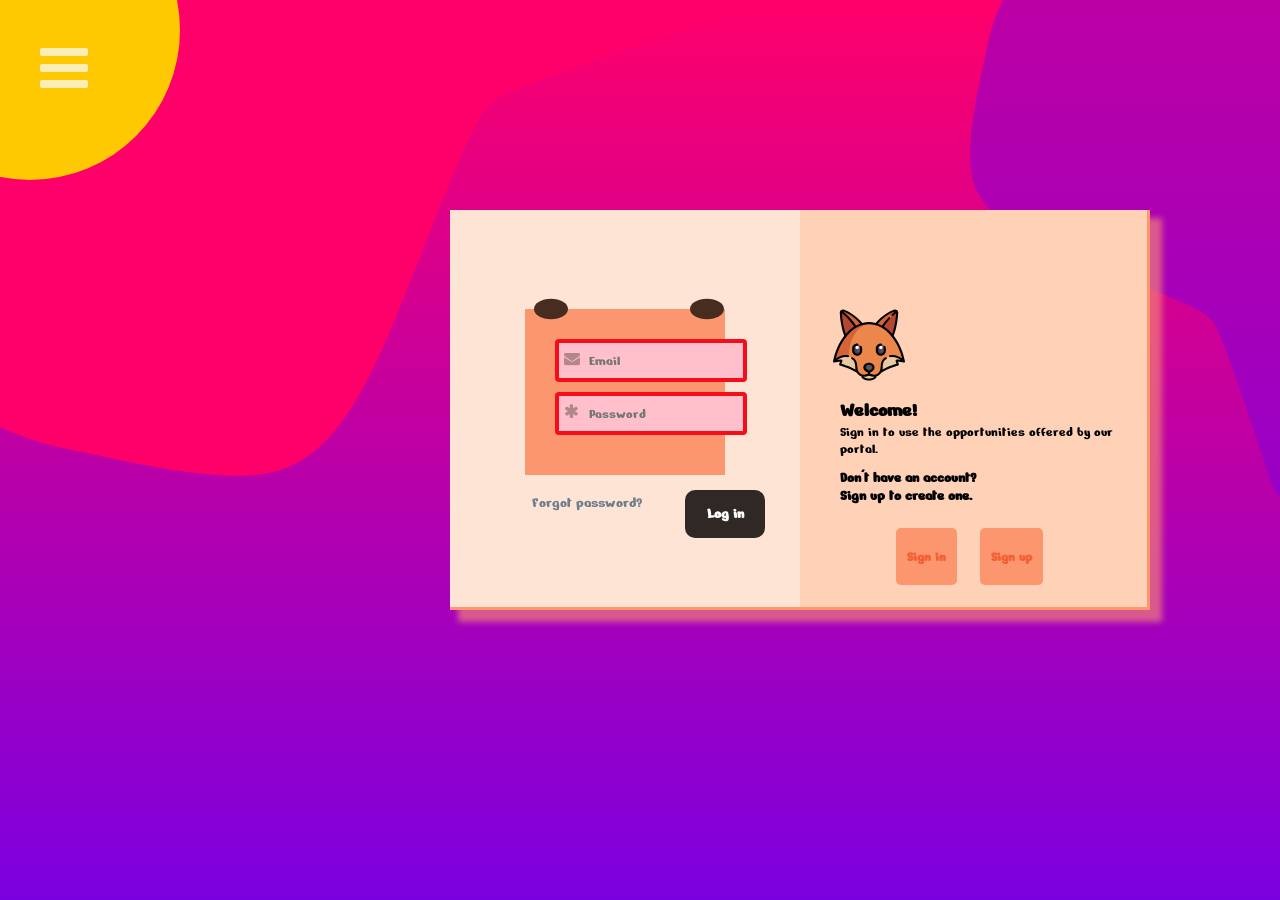
<file: Index.html>
<html>
<head>
<link rel="stylesheet" href="./pages/Animation.css">
<script src="https://ajax.googleapis.com/ajax/libs/jquery/3.5.1/jquery.min.js"></script>
<title>Login to Replica</title>
</head>
<body>
<iframe src="./pages/login.html" style="height: 600px; width: 1500px; scrolling: no; position: absolute; top: 10%; border: none;"></iframe>
<div class="container">
  <div class="menu-container" id="toggle">
  <a href="#" class="menu" ><i class="fa fa-bars" aria-hidden="true"></i></a>
  </div>
  <div class="title-container">
    <div class="circle"></div>
</div>

<svg version="1.1" id="svg-left" xmlns="http://www.w3.org/2000/svg" xmlns:xlink="http://www.w3.org/1999/xlink" x="0px" y="0px"
	 viewBox="0 0 600 400" style="enable-background:new 0 0 600 400;" xml:space="preserve">
<g>
	<path class="blob" d="M220.262,366.814c41.228-14.367,64.978-58.826,96.198-136.802
		c43.518-108.692,53.929-137.426,67.672-149.92s154.708-58.065,177.821-65.59C576.392,9.802,591.841,5.391,596.66-2H-2v334.452
		c16.689,8.319,35.468,14.508,56.726,18.745C98.453,359.914,179.034,381.181,220.262,366.814z"/>
</g>
</svg>
<svg version="1.1" id="svg-right" xmlns="http://www.w3.org/2000/svg" xmlns:xlink="http://www.w3.org/1999/xlink" x="0px" y="0px"
	 viewBox="0 0 600 400" style="enable-background:new 0 0 600 400;" xml:space="preserve">
<g>
	<path  class="blob2" d="M361.076,143.985c9.307,26.708,38.108,42.094,88.622,62.319
		c70.412,28.192,89.027,34.936,97.12,43.839c8.093,8.903,37.615,100.223,42.49,115.196c3.045,9.354,5.902,19.361,10.691,22.483V0
		H383.337c-5.389,10.811-9.398,22.976-12.143,36.748C365.547,65.075,351.769,117.277,361.076,143.985z"/>
</g>
</svg>
</div>
  <div class="overlay" id="overlay">
  <nav class="overlay-menu">
    <ul>
	  <li><a href="Index.html">Login</a></li>
	  <li><a href="./pages/iPhoneBox.html">Unbox iPhone</a></li>
      <li><a href="./pages/iPhone.html">iPhone</a></li>
	  <li><a href="./pages/logoutPage.html">Log Out</a></li>
    </ul>
  </nav>
</div>
<script>
const menu = document.querySelector('#toggle');  
const menuItems = document.querySelector('#overlay');  
const menuContainer = document.querySelector('.menu-container');  
const menuIcon = document.querySelector('i');  

function toggleMenu(e) {
    menuItems.classList.toggle('open');
    menuContainer.classList.toggle('full-menu');
    menuIcon.classList.toggle('fa-bars');
    menuIcon.classList.add('fa-times');
    e.preventDefault();
}

menu.addEventListener('click', toggleMenu, false);
</script>
</body>
</html>
</file>
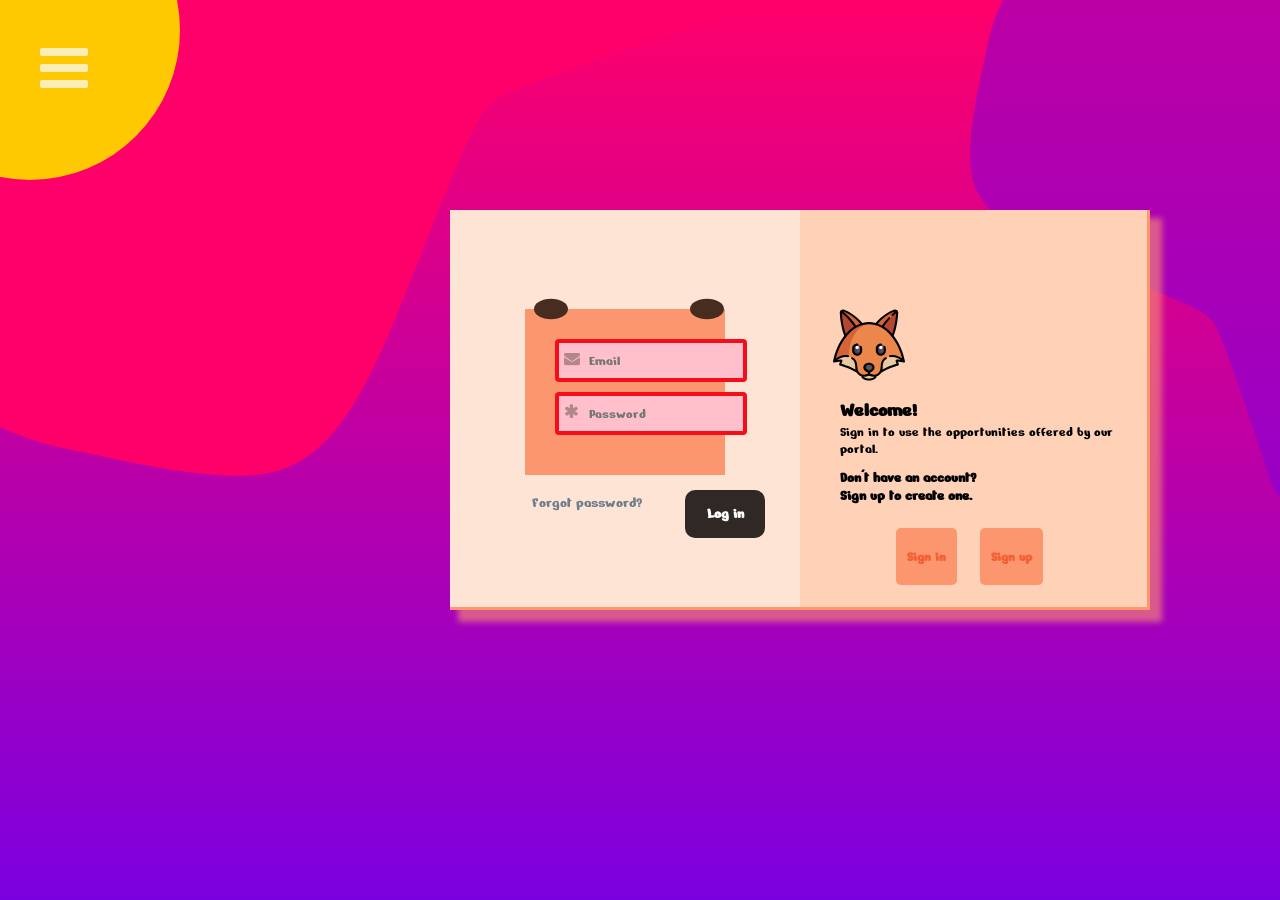
<file: index.html>
<html>
<head>
<link rel="stylesheet" href="./pages/Animation.css">
<script src="https://ajax.googleapis.com/ajax/libs/jquery/3.5.1/jquery.min.js"></script>
<title>Login to Replica</title>
</head>
<body>
<iframe src="./pages/login.html" style="height: 600px; width: 1500px; scrolling: no; position: absolute; top: 10%; border: none;"></iframe>
<div class="container">
  <div class="menu-container" id="toggle">
  <a href="#" class="menu" ><i class="fa fa-bars" aria-hidden="true"></i></a>
  </div>
  <div class="title-container">
    <div class="circle"></div>
</div>

<svg version="1.1" id="svg-left" xmlns="http://www.w3.org/2000/svg" xmlns:xlink="http://www.w3.org/1999/xlink" x="0px" y="0px"
	 viewBox="0 0 600 400" style="enable-background:new 0 0 600 400;" xml:space="preserve">
<g>
	<path class="blob" d="M220.262,366.814c41.228-14.367,64.978-58.826,96.198-136.802
		c43.518-108.692,53.929-137.426,67.672-149.92s154.708-58.065,177.821-65.59C576.392,9.802,591.841,5.391,596.66-2H-2v334.452
		c16.689,8.319,35.468,14.508,56.726,18.745C98.453,359.914,179.034,381.181,220.262,366.814z"/>
</g>
</svg>
<svg version="1.1" id="svg-right" xmlns="http://www.w3.org/2000/svg" xmlns:xlink="http://www.w3.org/1999/xlink" x="0px" y="0px"
	 viewBox="0 0 600 400" style="enable-background:new 0 0 600 400;" xml:space="preserve">
<g>
	<path  class="blob2" d="M361.076,143.985c9.307,26.708,38.108,42.094,88.622,62.319
		c70.412,28.192,89.027,34.936,97.12,43.839c8.093,8.903,37.615,100.223,42.49,115.196c3.045,9.354,5.902,19.361,10.691,22.483V0
		H383.337c-5.389,10.811-9.398,22.976-12.143,36.748C365.547,65.075,351.769,117.277,361.076,143.985z"/>
</g>
</svg>
</div>
  <div class="overlay" id="overlay">
  <nav class="overlay-menu">
    <ul>
	  <li><a href="Index.html">Login</a></li>
	  <li><a href="./pages/iPhoneBox.html">Unbox iPhone</a></li>
      <li><a href="./pages/iPhone.html">iPhone</a></li>
	  <li><a href="./pages/logoutPage.html">Log Out</a></li>
    </ul>
  </nav>
</div>
<script>
const menu = document.querySelector('#toggle');  
const menuItems = document.querySelector('#overlay');  
const menuContainer = document.querySelector('.menu-container');  
const menuIcon = document.querySelector('i');  

function toggleMenu(e) {
    menuItems.classList.toggle('open');
    menuContainer.classList.toggle('full-menu');
    menuIcon.classList.toggle('fa-bars');
    menuIcon.classList.add('fa-times');
    e.preventDefault();
}

menu.addEventListener('click', toggleMenu, false);
</script>
</body>
</html>
</file>
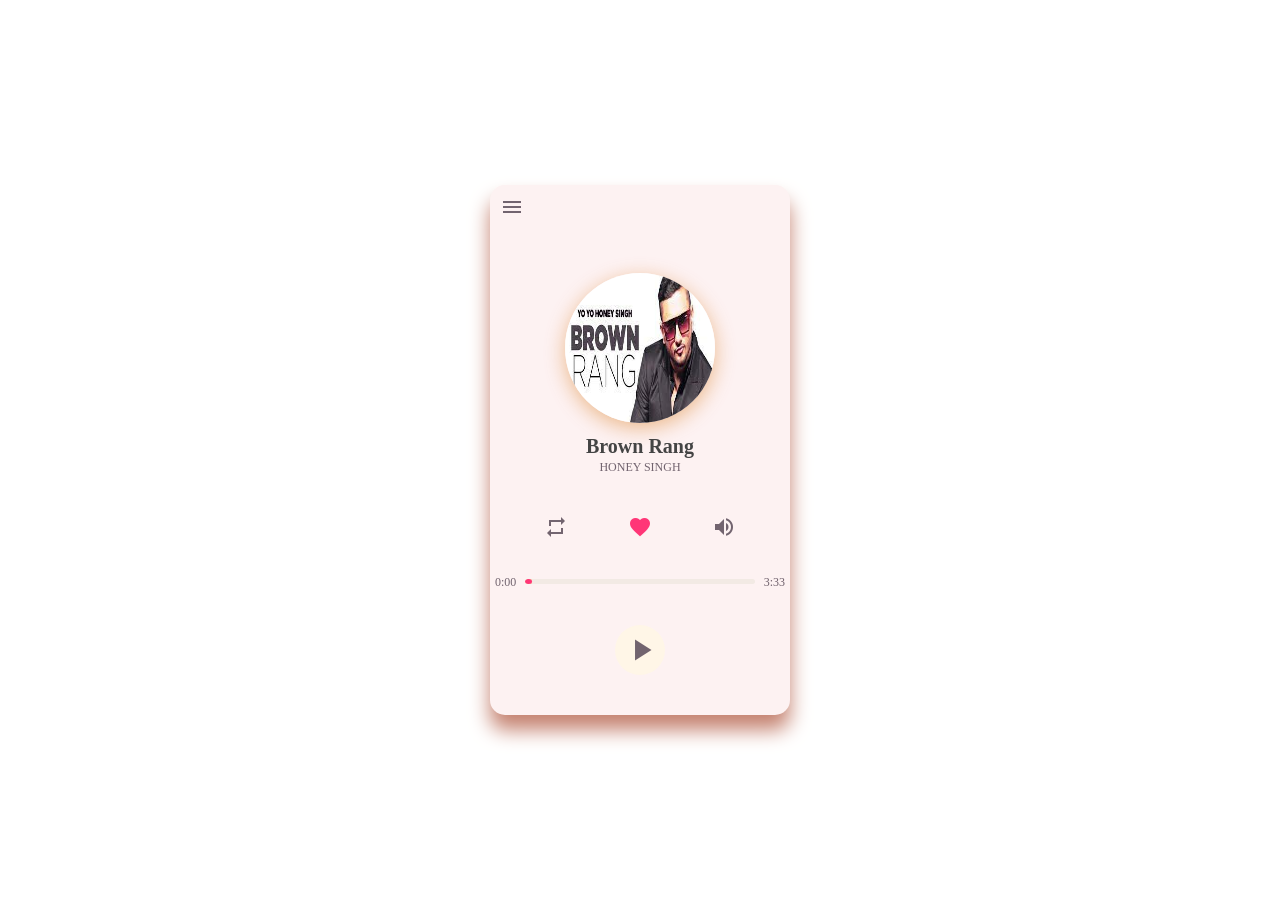
<file: apps/music-app/index.html>
<!DOCTYPE html>
<html lang="en" >
<head>
  <meta charset="UTF-8">
  <title> iMusic </title>
<link rel='stylesheet' href='https://fonts.googleapis.com/css?family=Roboto&amp;display=swap'>
<link rel='stylesheet' href='https://fonts.googleapis.com/icon?family=Material+Icons'>
<link rel="stylesheet" href="./style.css">

</head>
<body>
    <div class="player">
        <div class=now-playing>
        <div class="menu-bar">
           <i class="material-icons menu-bar" onclick="open_p()">menu</i> 
        </div>
        <div class="cover">
            <img src="./brownn.jpeg" alt="">
        </div>
        <div class="info">
            <div class="title"> Brown Rang </div>
            <div class="singer"> HONEY SINGH </div>
        </div>
        <div class="volume-box">
            <span class="volume-down"><i class="material-icons">remove</i></span>
            <input type="range" class="volume-range" step="1" value="80" min="0" max="100"
                oninput="music.volume = this.value/100">
            <span class="volume-up"><i class="material-icons">add</i></span>
        </div>
        <div class="btn-box">
            <i class="material-icons repeat" onclick="handleRepeat()">repeat</i>
            <i class="material-icons favorite active" onclick="handleFavorite()">favorite</i>
            <i class="material-icons volume" onclick="handleVolume()">volume_up</i>
        </div>
        <div class="music-box">
            <input type="range" step="1" class="seekbar" value="0" min="0" max="100" oninput="handleSeekBar()">
            <audio class="music-element" id="music-element">
                <source src="Brown Rang - (amlijatt.in).mp3" type="audio/mp3">
            </audio>
            <span class="current-time">0:00</span><span class="duration">0:00</span>
            <span class="play" onclick="handlePlay()">
                <i class="material-icons">play_arrow</i>
            </span>
        </div>
        </div>
        <!-- playlist songs -->
		<div class="playlist">
			<div class="p_song">
				<p id="p_title">Tum hi ho</p>
				<p id="p_artist">ARIJIT SINGH </p>
                <i class="material-icons " style="color: blueviolet; size: 30px;">play_circle_filled</i> 
				
			</div>

			<div class="p_song active_song">
				<p id="p_title">Kaise Hua</p>
				<p id="p_artist">VISHAL MISHRA</p>
                <i class="material-icons " style="color: blueviolet;">play_circle_filled</i> 
				
			</div>

			<div class="p_song">
				<p id="p_title">Lut Gaye</p>
				<p id="p_artist">JUBIN NAUTIYAL</p>
                <i class="material-icons " style="color: blueviolet;">play_circle_filled</i> 
				
			</div>

			<div class="p_song">
				<p id="p_title">Ghalat Fehmi</p>
				<p id="p_artist">ASIM AZHAR</p>
                <i class="material-icons " style="color: blueviolet;">play_circle_filled</i> 
			</div>
            
		</div>
    </div>
  <script  src="./script.js"></script>

</body>
</html>
</file>
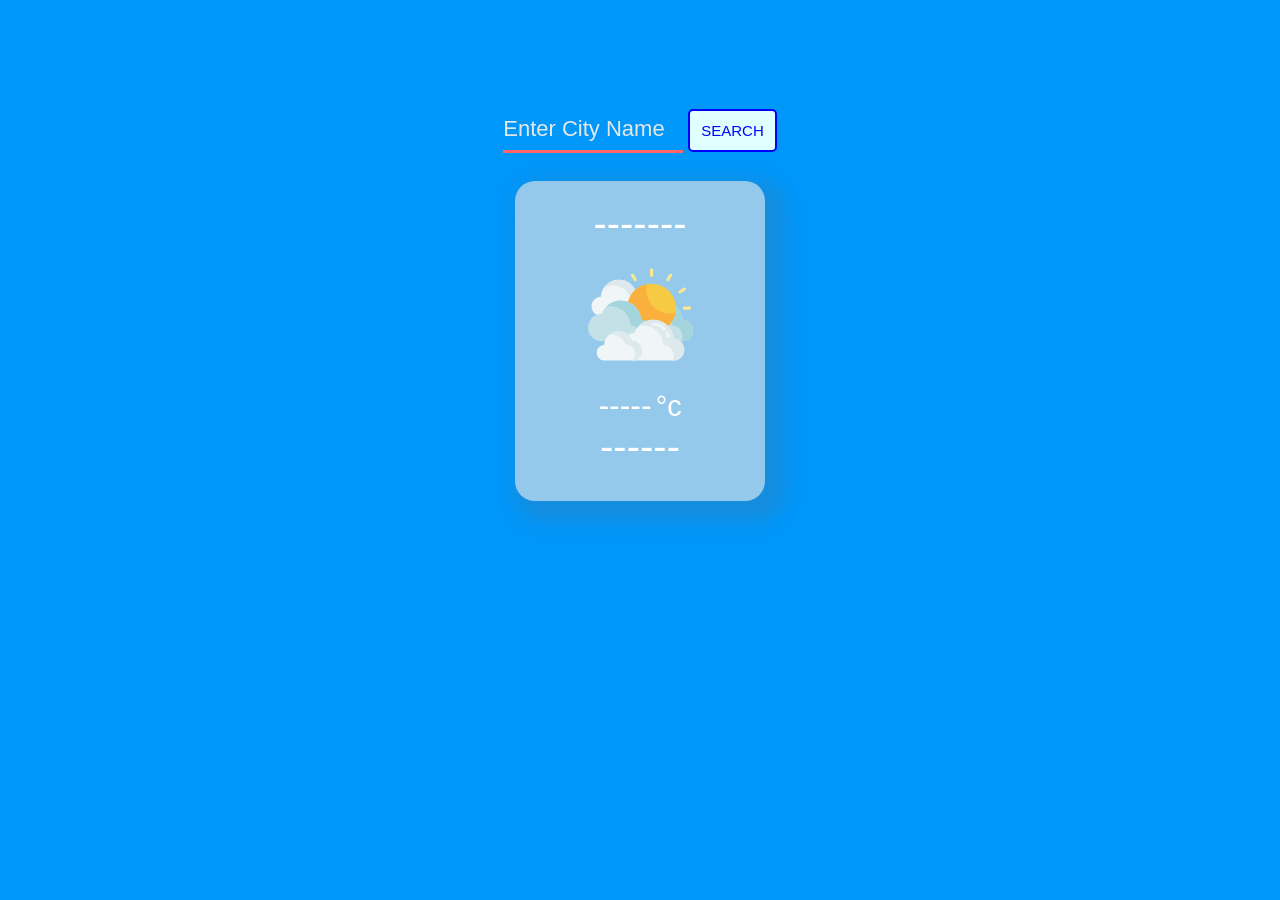
<file: apps/weather-app-final/index.html>
<!DOCTYPE html>
<html>
    <title>Weather app</title>
    <head>
        <link rel="stylesheet" href ="style.css">
        <meta name="viewport" content="width=device-width, initial-scale=1.0">
    </head>

    <body>

        <form id="search-form">
            <input type="search"
            placeholder="Enter City Name"
            id="search-input"
            required
            autocomplete="off"
            />
            <br>
        </br>
        <button id="search-button" style="font-size: 15px; color:blue;">Search</button>
        </form>
        <main id="app-container">
            <div id="location">
                <p>-------</p>
            </div>
                <div id="temp">
                    <img id="temp-icon" src="./icons/sun.svg" alt="">
                    <p><span id="temp-value">-----</span> <span id="temp-unit" >&#176c</span> </p>
                </div>

                <div id="climate">
                    <p>------</p>
                </div>
        </main>
<script src="script.js"></script>
</body>
</html>
</file>
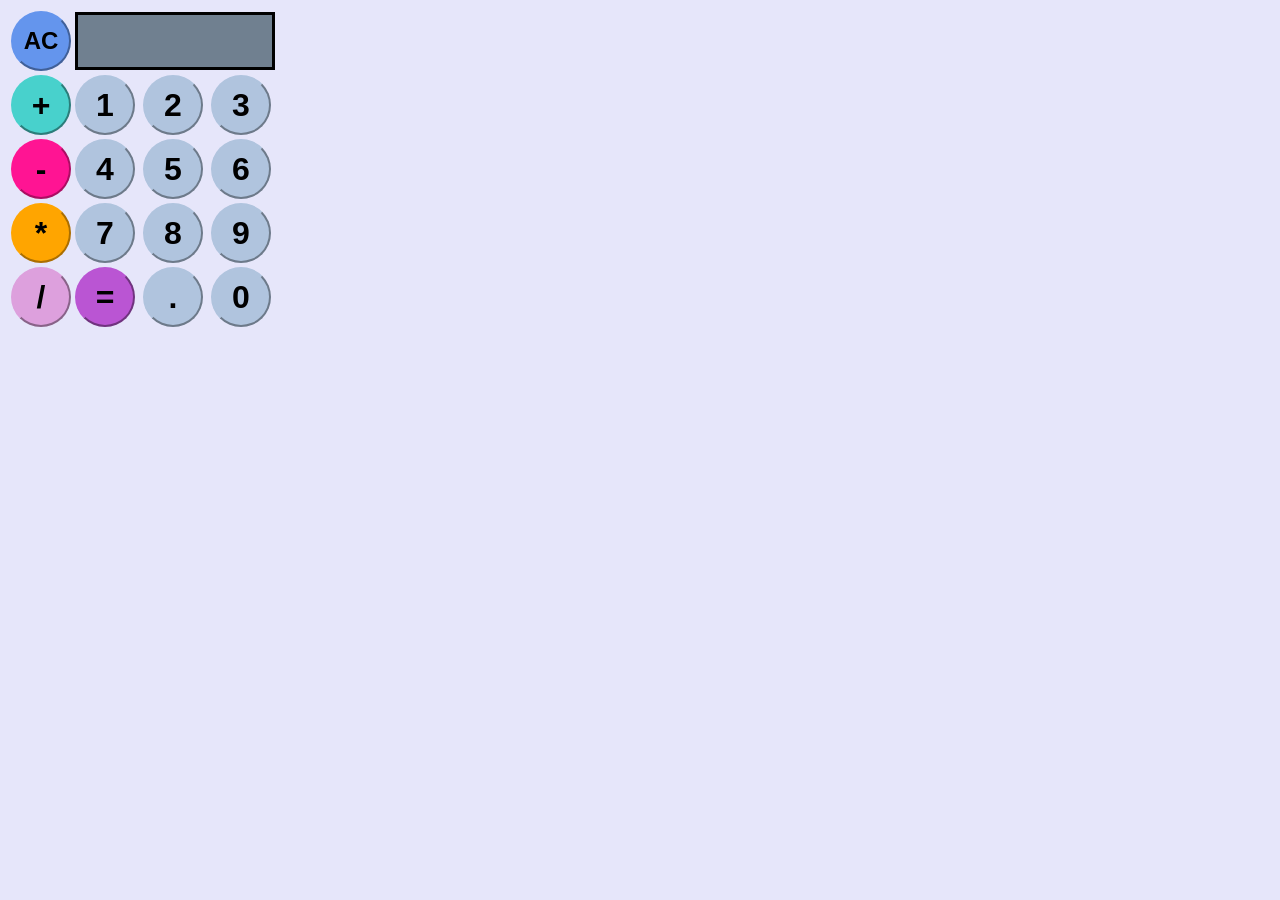
<file: apps/Calculator.html>
<!DOCTYPE html>
<html>
<head>
<Title> Calculator </Title>
<script type="Text/JavaScript">

//function that display values
function dis(val)
{
document.getElementById("Display").value+=val
 }
//function for evaluating the digits and return result
function solve()
{
let x = document.getElementById("Display").value
let y = eval(x)
document.getElementById("Display").value = y
}
//function for clearing the display
function clr()
{
document.getElementById("Display").value = ""
}
</script>

<!-- Styling -->
<style>
table{
    position: absolute;
	border-radius: 20px;
    height: 2%;
    width: 2%;
    object-fit: cover;
	cellspacing: 10px;
}
input[class="operands"]
{
border-radius:60%;
background-color:LightSteelBlue;
color: black;
font-weight: bold;
border-color:LightSteelBlue;
width: 60px;
height:60px;
font-size: 2em;
}

input[class="operators"]
{
border-radius: 60%;
background-color:Violet;
color: black;
font-weight: bold;
border-color:violet ;
width: 60px;
height:60px;
font-size: 2em;
}

input[type="text"]
{
text-align: right;
font-weight: bold;
width:190px;
height: 50px;
font-size: 3em;
}

</style>
</head>

<!-- Table -->
<body style="background-color:lavender;">
<table>
<tr>
<!-- clr() function will call clr to clear all the values -->
<td><input type="button" class="operators" style="border-color:CornFlowerBLue; background-color:CornFlowerBLue;font-size: 1.5em;" value="AC" onclick="clr()"/> </td>
<td colspan="3"><input type="text" style="border:solid black 3px; background-color:SlateGray;" id="Display"/></td>
</tr>
<tr>
<!-- creating buttons and assigning values to each buttons-->
<!-- dis("+") will call function dis to display value -->
<td><input type="button" class="operators" style="border-color:MediumTurquoise; background-color:MediumTurquoise" value="+" onclick="dis('+')"/> </td>
<!-- dis("1") will call function dis to display value -->
<td><input type="button" class="operands" value="1" onclick="dis('1')"/></td>
<!-- dis("2") will call function dis to display value -->
<td><input type="button" class="operands" value="2" onclick="dis('2')"/></td>
<!-- dis("3") will call function dis to display value -->
<td><input type="button" class="operands" value="3" onclick="dis('3')"/></td>
</tr>
<tr>
<!-- dis("-") will call function dis to display value -->
<td><input type="button" class="operators" style="border-color:DeepPink; background-color:DeepPink" value="-" onclick="dis('-')"/> </td>
<!-- dis("4") will call function dis to display value -->
<td><input type="button" class="operands" value="4" onclick="dis('4')"/> </td>
<!-- dis("5") will call function dis to display value -->
<td><input type="button" class="operands" value="5" onclick="dis('5')"/> </td>
<!-- dis("6") will call function dis to display value -->
<td><input type="button" class="operands" value="6" onclick="dis('6')"/> </td>
</tr>
<tr>
<!-- dis("*") will call function dis to display value -->
<td><input type="button" class="operators" style="border-color:Orange; background-color:Orange" value="*" onclick="dis('*')"/> </td>
<!-- dis("7") will call function dis to display value -->
<td><input type="button" class="operands" value="7" onclick="dis('7')"/> </td>
<!-- dis("8") will call function dis to display value -->
<td><input type="button" class="operands" value="8" onclick="dis('8')"/> </td>
<!-- dis("9") will call function dis to display value -->
<td><input type="button" class="operands" value="9" onclick="dis('9')"/> </td>
</tr>
<tr>
<!-- dis("/") will call function dis to display value -->
<td><input type="button" class="operators" style="border-color:Plum; background-color:Plum"  value="/" onclick="dis('/')"/> </td>
<td><!-- solve() call function solve to evaluate value -->
<input type="button" class="operators" style="border-color:MediumOrchid; background-color:MediumOrchid"  value="=" onclick="solve()"/></td>
<!-- dis(".") will call function dis to display value -->
<td><input type="button" class="operands" value="." onclick="dis('.')"/> </td>
<!-- dis("0") will call function dis to display value -->
<td><input type="button" class="operands" value="0" onclick="dis('0')"/> </td>
</tr>
</table>
<br>
</body>
</html>
</file>
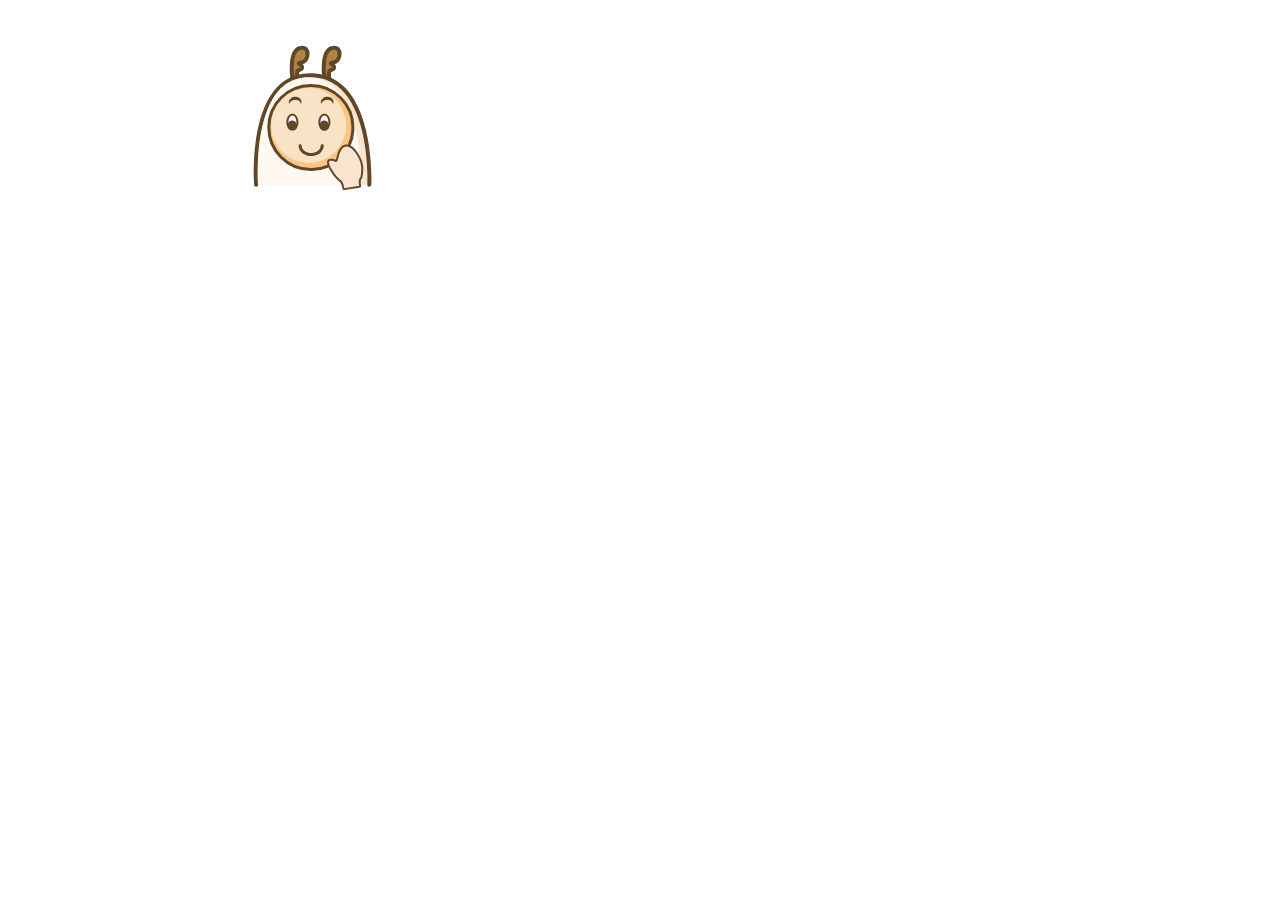
<file: pages/bye.html>
<!DOCTYPE html>
<html>

<head>
    <meta charset="UTF-8" />
</head>

<body>
    <svg version="1.0" xmlns="http://www.w3.org/2000/svg" width="400" height="400" viewBox="0 0 400 400" preserveAspectRatio="xMidYMid meet">
        <defs>
            <g id="ear">
                <path fill="#B28247" stroke="#604727" stroke-width="20" stroke-miterlimit="10" d="M462.3,357.9
                c0,0-20.9-139.2,35.4-156.9s47,67,12.8,69.8s-3.9,17-3.9,17s15.7,19.1-16,23.8c0,0-11.5,9.4-3,48.6L462.3,357.9z">
                </path>
            </g>
            <g id="body">
                <g id="XMLID_1257_">
                    <path id="XMLID_1264_" fill="#F9E4CF" d="M240,884c0,0-42.9-548,270.7-548C831.6,336,806,884,806,884" />
                    <g id="XMLID_1259_">
                        <path id="XMLID_1263_" fill="#604727" d="M250,884c-1.4-18.1-1.8-36.3-1.9-54.5c-0.4-43.4,1.5-86.8,6-130
                        c0.7-6.4,1.4-12.8,2.2-19.2c0.4-3.1,0.8-6.2,1.2-9.3c-0.3,2.3,0.3-2.5,0.5-3.3c0.2-1.7,0.5-3.4,0.7-5.1
                        c1.9-13.3,4.1-26.5,6.7-39.6c5.2-27,11.8-53.8,20.4-80c4.2-12.8,8.8-25.5,14-37.9c0.7-1.8,0.2-0.4,0,0c0.3-0.8,0.7-1.6,1-2.4
                        c0.7-1.6,1.4-3.2,2.1-4.8c1.4-3.2,2.9-6.3,4.3-9.4c2.8-5.9,5.8-11.8,8.9-17.6c6.1-11.4,12.9-22.4,20.3-33
                        c1.7-2.5,3.5-4.9,5.4-7.4c0.5-0.7,1-1.3,1.5-2c-1.2,1.6-0.3,0.4,0,0.1c1.2-1.5,2.4-3,3.6-4.5c4-4.9,8.1-9.6,12.4-14.1
                        c4.3-4.5,8.7-8.9,13.4-13.1c2.2-2,4.5-3.9,6.7-5.8c1.2-1,2.5-2.1,3.8-3.1c0.4-0.3,0.8-0.7,1.3-1c1.3-1-1,0.7,1.2-0.9
                        c10.1-7.5,20.6-14.1,31.9-19.7c2.7-1.4,5.5-2.6,8.3-3.9c0.8-0.3,1.5-0.7,2.3-1c-2.2,0.9,0.4-0.2,0.7-0.3
                        c1.6-0.6,3.1-1.2,4.7-1.8c6.1-2.3,12.4-4.3,18.7-6.1c6.6-1.8,13.2-3.2,19.9-4.4c1.8-0.3,3.6-0.6,5.4-0.9c0.3,0,3.3-0.5,1-0.1
                        c0.6-0.1,1.2-0.2,1.8-0.2c3.7-0.4,7.4-0.8,11.2-1.1c14.9-1.1,30-1,44.9,0.5c7.7,0.7,11.6,1.3,20,2.9c6.8,1.3,13.5,2.9,20.1,4.8
                        c6.6,1.9,13,4.1,19.4,6.6c4,1.6,3.1,1.2,7.1,3c3.1,1.4,6.1,2.9,9.2,4.4c11.4,5.8,22.3,12.6,32.5,20.3c0.6,0.4,1.1,0.8,1.7,1.3
                        c1.3,1-1.8-1.5,0.3,0.2c1.3,1,2.6,2.1,3.9,3.1c2.6,2.1,5.1,4.3,7.6,6.5c4.8,4.2,9.4,8.7,13.8,13.3c4.5,4.6,8.7,9.4,12.9,14.3
                        c2,2.4,3.9,4.8,5.8,7.2c0.2,0.2,1.9,2.5,0.5,0.6c0.3,0.4,0.7,0.9,1,1.3c1.2,1.6,2.4,3.2,3.5,4.8c15.7,21.5,28.6,44.9,39.6,69.1
                        c3.3,7.3,4.5,10.1,7.3,17.2c2.5,6.3,5,12.7,7.3,19.2c4.6,12.9,8.8,26,12.6,39.1c7.5,26.1,13.4,52.7,18.2,79.5
                        c2.3,12.9,4.3,25.8,6.1,38.8c0.1,0.5,0.1,1.1,0.2,1.6c0.4,2.8-0.3-2.2,0.1,0.6c0.2,1.6,0.4,3.2,0.6,4.9
                        c0.4,3.2,0.8,6.4,1.2,9.6c0.7,6,1.4,12,2,18c2.2,21.6,3.8,43.2,4.8,64.9c1.2,25.4,1.7,50.8,0.9,76.2c0,1.2-0.1,2.4-0.1,3.6
                        c-0.6,12.9,19.4,12.8,20,0c0.8-18.3,0.6-36.7,0.1-55c-1.1-44.8-4.8-89.4-11.1-133.8c-7.7-54.1-19.4-107.9-38.5-159.2
                        c-18.9-51.1-45.1-100.7-83.8-139.6c-39.8-40-91.4-64.1-147.6-69.3c-56.3-5.2-114.2,7.5-159.8,41.8
                        c-42.7,32.1-72.5,77.8-93.2,126.5c-21.7,51.1-34.6,105.4-42.7,160.2c-7.1,48.3-10.7,97.1-11.4,145.9
                        c-0.4,26.3-0.1,52.6,1.6,78.8c0.1,1.2,0.2,2.4,0.2,3.6c0.4,5.4,4.3,10,10,10C245.1,894,250.4,889.4,250,884L250,884z" />
                    </g>
                </g>
                <g id="XMLID_1254_">
                    <path id="XMLID_1256_" fill="#FFF9F2" d="M251,884c0,0-39-536.7,245.9-536.7c291.5,0,268.3,536.7,268.3,536.7" />
                </g>
                <circle id="XMLID_1238_" fill="#FCC581" stroke="#604727" stroke-width="15" stroke-miterlimit="10" cx="514.3" cy="597.7" r="210.3" />
                <circle id="XMLID_1214_" fill="#F9E3C6" cx="503" cy="587.1" r="187.4" />
            </g>
            <g id="eyebrow">
                <path id="XMLID_724_" fill="#604727" d="M404.8,479.9c0,0-0.6-1.5-0.9-4.3c-0.2-1.4-0.2-3.1,0-5.1c0.2-2,0.6-4.2,1.4-6.6
                    c0.8-2.4,2.1-5,3.9-7.4c1.8-2.5,4.2-4.8,7-6.7c2.8-1.9,6.1-3.4,9.4-4.3c3.4-1,6.8-1.4,10.2-1.5l0.6,0l0.6,0l0.3,0l1.1,0
                    c0.7,0,1.4,0,2.4,0.2c0.9,0.1,1.9,0.2,2.7,0.3c0.9,0.2,1.7,0.3,2.6,0.5c3.4,0.8,6.8,2.2,9.7,4.1c3,1.9,5.5,4.4,7.3,7
                    c1.8,2.6,3,5.3,3.6,7.8c0.7,2.5,0.9,4.8,0.8,6.8c0,2-0.3,3.7-0.6,5.1c-0.3,1.4-0.7,2.4-0.9,3.1c-0.3,0.7-0.5,1-0.5,1
                    s-0.6-1.5-1.8-3.8c-0.6-1.1-1.3-2.5-2.2-3.9c-0.9-1.4-1.9-2.9-3.2-4.3c-1.2-1.4-2.7-2.7-4.2-3.7c-1.5-1.1-3.2-1.9-5-2.6
                    c-1.8-0.6-3.8-1.1-6-1.4c-0.6-0.1-1.1-0.1-1.7-0.2c-0.6-0.1-1,0-1.6-0.1c-0.4-0.1-1.2,0-1.9-0.1l-1.1,0l-0.3,0
                    c0.5,0,0.1,0,0.2,0l0,0l-0.1,0l-0.1,0l-0.4,0c-4.8,0-9.2,0.8-13,2.2c-3.8,1.4-7.2,3.7-9.9,6.5c-2.7,2.7-4.8,5.6-6.2,7.8
                    C405.6,478.4,404.8,479.9,404.8,479.9z" />
            </g>
            <g id="eye">
                <ellipse id="ellipse" fill="#FFFFFF" stroke="#604727" stroke-width="10" stroke-miterlimit="10" cx="421.9" cy="570.9" rx="25.3" ry="38.4" />
                <circle id="circle" fill="#604727" cx="421.2" cy="586.5" r="23.9" />
            </g>
            <g id="mouse">
                <g id="XMLID_748_">
                    <path id="XMLID_752_" fill="#604727" d="M452.9,688c0.4,24.2,19.2,42.6,41.4,49.4c23.5,7.2,51.6,2.2,69.4-15.2
                        c9.3-9.1,14.9-21.2,15.1-34.2c0.2-9.7-14.8-9.7-15,0c-0.4,24.3-26.3,37.6-47.9,37.6c-21.6,0-47.5-13.3-47.9-37.6
                        C467.7,678.4,452.7,678.3,452.9,688L452.9,688z" />
                </g>
            </g>
            <g id="bye_hand">
                <path fill="#F9E4CF" stroke="#604727" stroke-width="10" stroke-miterlimit="10" transform="rotate(-10, 720, 880)" d="M674.4,895.4
                    c1.3-9.9-4.3-28.9-5.7-33.5c-0.2-0.6-0.6-1.2-1.1-1.7c-29.7-27.1-56.5-94.8-48.6-110c8-15.3,34.2,1.6,34.2,1.6
                    c3.1,3,8.3,1.8,9.8-2.3c12.5-34.3,27.8-64.6,53.4-64.6c41.7,0,71,80.4,66.7,121.9c0,0.1,0,0.2,0,0.2c-0.4,2.5-7,43.5-16.6,52.5
                    c-7.8,7.3-7.9,27.5-7.6,36.1c0.1,2.1-1.6,3.9-3.8,3.9h-76.9C675.8,899.7,674.1,897.7,674.4,895.4z">
                    <animateTransform attributeName="transform" attributeType="XML" begin="0s" dur="1s" type="rotate" values="-10 720 880; 0 720 880; 10 720 880; 0 720 880; -10 720 880" repeatCount="indefinite" />
                </path>
                <!--  <circle cx="720" cy="880" r="50" fill="none" stroke="black"/> -->
            </g>
            <g id="bubble" display="inline">
                <path x="0" y="0" fill="#A6D7FF">
                    <animate attributeName="d" dur="2s" repeatCount="indefinite" values="M458,700.3
            c1.2-1.4,0.9-3.7-0.6-4.6c-2.7-1.7-6.9-4.6-9.7-7.5c-4.4-4.5-12.6-15.4-23.8-11.8c-8,2.6-15.9,22.3-4.6,29.8
            C429.5,713.1,450,709.5,458,700.3z;M449,698.2
                c7.5-7.4,5.5-20-3.8-25c-17.2-9.3-43.9-24.8-61.5-40.3c-27.7-24.4-79.8-83.1-151.5-63.5c-50.7,13.8-101,120.5-29.3,161.3
                C267.9,767.6,398.5,748.3,449,698.2z;M458,700.3
            c1.2-1.4,0.9-3.7-0.6-4.6c-2.7-1.7-6.9-4.6-9.7-7.5c-4.4-4.5-12.6-15.4-23.8-11.8c-8,2.6-15.9,22.3-4.6,29.8
            C429.5,713.1,450,709.5,458,700.3z">
                    </animate>
                </path>
            </g>
            <g id="line_eye" display="inline">
                <g id="XMLID_939_">
                    <path id="XMLID_949_" fill="#604727" d="M354.6,589.6c26.4,0,52.9,0,79.3,0c12.9,0,12.9-20,0-20c-26.4,0-52.9,0-79.3,0
                        C341.7,569.6,341.7,589.6,354.6,589.6L354.6,589.6z" />
                </g>
            </g>
            <g id="open_mouse" display="inline">
                <path x="0" y="0" fill="#FB8874">
                    <animate attributeName="d" dur="2s" repeatCount="indefinite" values="M493.9,745.6c3.2-0.5,6.5,3.3,7.4,8.6c0.2,1.1,0.3,2.2,0.2,3.3c-3.6-0.9-8.2-1.8-11.8-1.3
            c0,0,0,0,0,0C488.8,750.9,490.7,746.2,493.9,745.6z;M489.3,715.4c12.2-2.1,24.9,12.6,28.4,32.8c0.7,4.3,1,8.6,0.8,12.6
                    c-13.8-3.6-31.4-6.9-45-5c0,0,0,0,0,0C469.9,735.5,477.1,717.5,489.3,715.4z;M493.9,745.6c3.2-0.5,6.5,3.3,7.4,8.6c0.2,1.1,0.3,2.2,0.2,3.3c-3.6-0.9-8.2-1.8-11.8-1.3
            c0,0,0,0,0,0C488.8,750.9,490.7,746.2,493.9,745.6z">
                    </animate>
                </path>
                <path x="0" y="0" fill="#FF9F92">
                    <animate attributeName="d" dur="2s" repeatCount="indefinite" values="M501.5,757.5c-0.2,3.8-1.9,6.8-4.4,7.2c-3.2,0.5-6.5-3.3-7.4-8.5
            C493.3,755.7,497.9,756.5,501.5,757.5z;M518.4,760.7c-0.7,14.6-7.1,26.1-16.7,27.7c-12.2,2.1-24.9-12.6-28.3-32.7
                    C487,753.8,504.6,757.1,518.4,760.7z;M501.5,757.5c-0.2,3.8-1.9,6.8-4.4,7.2c-3.2,0.5-6.5-3.3-7.4-8.5
            C493.3,755.7,497.9,756.5,501.5,757.5z">
                    </animate>
                </path>
            </g>
            <g id="line_eyebrow" display="inline">
                <path id="XMLID_926_" fill="#604727" d="M441.4,494c0,0-0.1,0.1-0.2,0.2c-0.1,0.1-0.3,0.3-0.5,0.5c-0.5,0.4-1.2,1.1-2,1.7
                    c-0.9,0.7-1.9,1.4-3.2,2.2c-1.2,0.8-2.6,1.5-4.1,2.3c-0.8,0.4-1.5,0.7-2.4,1.1c-0.8,0.4-1.7,0.6-2.5,1c-1.7,0.6-3.6,1.2-5.4,1.6
                    c-3.8,0.9-7.8,1.3-11.8,1.3c-4,0-8-0.5-11.8-1.4c-1.9-0.4-3.7-1-5.4-1.6c-1.7-0.6-3.4-1.3-4.9-2.1c-1.5-0.7-2.9-1.5-4.1-2.3
                    c-1.2-0.8-2.3-1.5-3.2-2.2c-0.9-0.6-1.6-1.3-2-1.7c-0.2-0.2-0.4-0.4-0.5-0.5c-0.1-0.1-0.2-0.2-0.2-0.2v-1.4c0,0,1,0,2.8-0.1
                    c1.8-0.1,4.3-0.2,7.3-0.3c3-0.1,6.5-0.2,10.3-0.2c3.8,0,7.8-0.1,11.8-0.1c4,0,8,0.1,11.8,0.1c3.8,0,7.3,0.2,10.3,0.2
                    c3,0.1,5.5,0.2,7.3,0.3c1.8,0.1,2.8,0.1,2.8,0.1V494z" />
            </g>
            <path id="z" fill="#604727" d="M706.6,361.1c16.3,0,32.7,0,49,0c-1.8-4.3-3.5-8.5-5.3-12.8
                        c-15.3,15.3-30.7,30.7-46,46c-4.6,4.6-1.2,12.8,5.3,12.8c15.3,0,30.7,0,46,0c9.7,0,9.7-15,0-15c-15.3,0-30.7,0-46,0
                        c1.8,4.3,3.5,8.5,5.3,12.8c15.3-15.3,30.7-30.7,46-46c4.6-4.6,1.2-12.8-5.3-12.8c-16.3,0-32.7,0-49,0
                        C696.9,346.1,696.9,361.1,706.6,361.1L706.6,361.1z">
            </path>
            <g id="zz">
                <use xlink:href="#z">
                </use>
                <use xlink:href="#z" transform="translate(-240 -240) scale(1.5)" />
            </g>
            <path id="left_hand" fill="#F9E4CF" d="M797.5,622.5c0,0-3.5-69.9,28-77.4c16.9-4,35.4-3.7,49.1-2.6
                    c13.2,1.1,23.9,11.5,25,24.8c1.2,14.8-10.1,27.9-21.5,46.3c-18.5,29.8-37.7,176.9-37.7,176.9S816,676.1,797.5,622.5z" />
        </defs>
        <defs>
            <title>body</title>
        </defs>
        <defs>
            <title>hand</title>
            <path id="left_hand" fill="#F9E4CF" d="M797.5,622.5c0,0-3.5-69.9,28-77.4c16.9-4,35.4-3.7,49.1-2.6
                    c13.2,1.1,23.9,11.5,25,24.8c1.2,14.8-10.1,27.9-21.5,46.3c-18.5,29.8-37.7,176.9-37.7,176.9S816,676.1,797.5,622.5z" />
        </defs>
        <symbol id="good_bye">
            <use xlink:href="#ear" transform="translate(-40 0)" />
            <use xlink:href="#ear" transform="translate(120 0)" />
            <use xlink:href="#body" />
            <use xlink:href="#eyebrow" />
            <use xlink:href="#eyebrow" transform="translate(160 0)">
            </use>
            <use xlink:href="#eye" />
            </use>
            <use xlink:href="#eye" transform="translate(160 0)" />
            <use xlink:href="#mouse" />
            <use xlink:href="#bye_hand" />
        </symbol>

        <g x="0" y="0">
            <use style="transform:scale(0.2)" x="1000" y="0" width="900" height="1200" xlink:href="#good_bye" />
        </g>
    </svg>
</body>

</html>
</file>
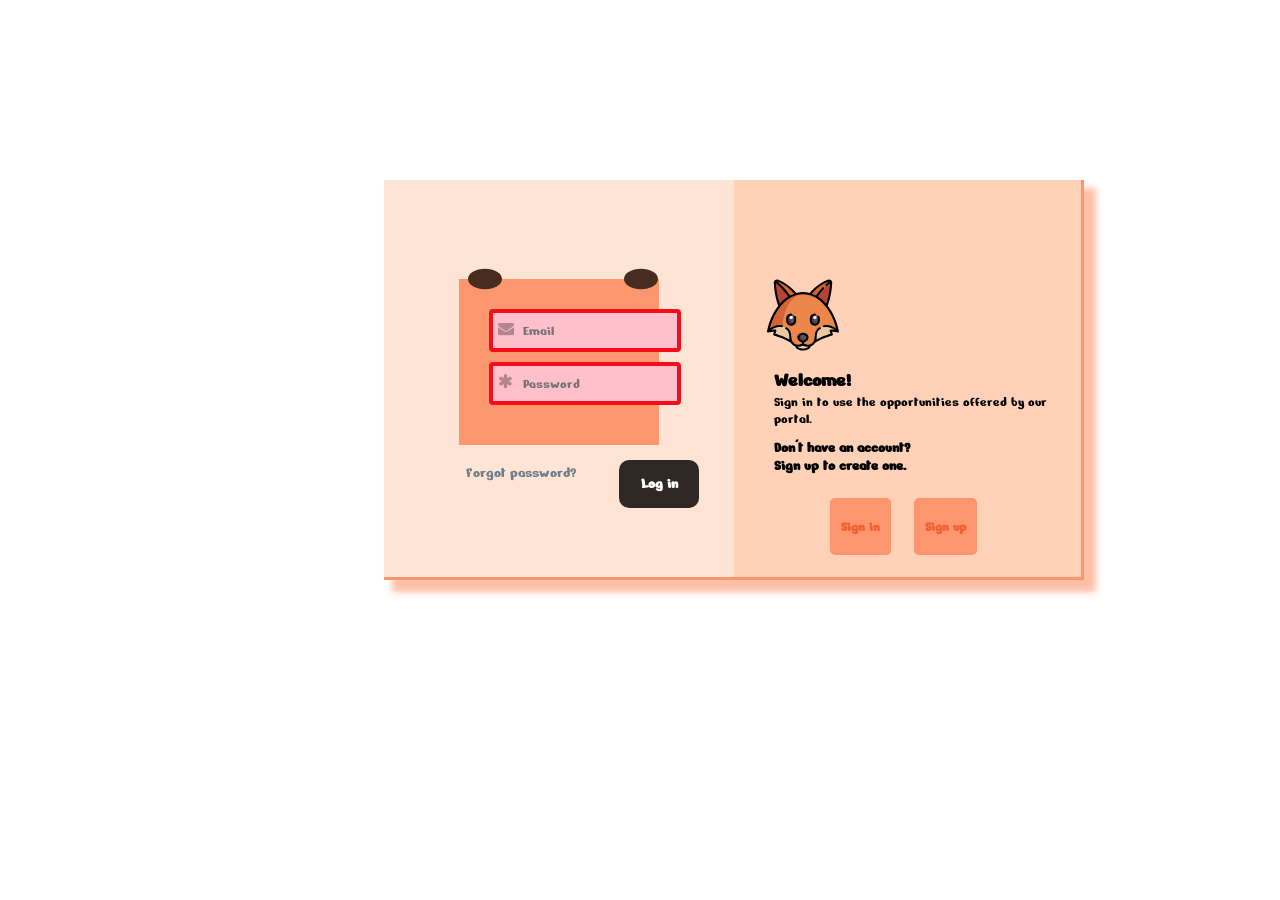
<file: pages/login.html>
<html>
<head>

 <script src="https://ajax.googleapis.com/ajax/libs/jquery/3.5.1/jquery.min.js"></script>
 <style>
@import url("https://fonts.googleapis.com/css?family=Roboto");
@import url('https://fonts.googleapis.com/css2?family=Nerko+One&display=swap');
@import url("https://maxcdn.bootstrapcdn.com/font-awesome/4.4.0/css/font-awesome.min.css");
* {
  
  box-sizing: border-box;
  font-family: 'Nerko One', cursive;
}
:root {
  --colour-one: #ffd1b7;
  --colour-two: #fee4d4;
  --colour-three: #fdb493;
  --colour-four: #fb966f;
  --colour-five: #f45f34;
  --colour-six: #302825;
  --colour-seven: #a69f9c;
  --colour-eight: #707e8d;
}

.login_form {
  position: absolute;
  border-bottom: 3px solid var(--colour-four);
  border-right: 3px solid var(--colour-four);
  background: var(--colour-one);
  height: 400px;
  width: 700px;
  top: 20%;
  left: 30%;
  box-shadow: 10px 10px 6px 2px rgba(251,150,111,0.6);
  overflow: hidden;
}
.details {
  position: relative;
  background: var(--colour-two);
  height: 400px;
  width: 350px;
}

.wrap:nth-child(1) {
  position: absolute;
  top: 35%;
  left: 20%;
  margin: 12px;
}
.wrap:nth-child(2) {
  position: absolute;
  top: 50%;
  left: 20%;
  font-size: 15px;
  margin: 12px;
}
.wrap:nth-child(3) {
  position: absolute;
  top: 68%;
  left: 20%;
  font-size: 15px;
  margin: 12px;
}
.input {
  border: 1px solid var(--colour-three);
  padding: 5px 20px;
  margin: 5px;
  border-radius: 5px;
  background: none;
  box-shadow: inset 10px 10px 6px -5px rgba(255,209,183,1);
}
label {
  color: var(--colour-eight);
  display: block;
}
.button {
  background: var(--colour-six);
  position: absolute;
  width: 80px;
  top: 70%;
  right: 10%;
  padding: 5px;
  font-color: var(--colour-one);
  border-radius: 10px;
  border: none;
}
.button  .sign {
  color: #fff;
  font-size: 15px;
  
}
.fox {
  position: absolute;
  top: 25%;
  left: 55%;
  height: 18%;
}
.back {
  position: absolute;
  top: 44%;
  left: 56%;
  font-size: 20px;
}
.log {
  position: absolute;
  top: 50%;
  left: 56%;
  font-size: 14px; 
}
.acc {
  position: absolute;
  top: 62%;
  left: 56%;
  font-size: 15px;
}
.Signin {
  position: absolute;
  top: 80%;
  left: 64%;
  font-color: var(--colour-five);
  background: var(--colour-four);
  border-radius: 5px;
  border: none;
}
.Signup {
  position: absolute;
  top: 80%;
  left: 76%;
  font-color: var(--colour-five);
  background: var(--colour-four);
  border-radius: 5px;
  border: none;
}
h3 {
  font-size: 14px;
  color: var(--colour-five);
  padding: 5px;
}
body {

    font-family: 'Roboto', sans-serif;
    font-size: 14px;
}

.owl {
  margin: auto;
  width: 211px;
  height: 108px;
  background-image: url("https://dash.readme.io/img/owl-login.png");
  position: relative;
  
}
.owl .hand {
  width: 34px;
  height: 34px;
  border-radius: 40px;
  background-color: #472d20;
  transform: scaleY(0.6);
  position: absolute;
  left: 14px;
  bottom: -8px;
  transition: 0.3s ease-out;
}
.owl .hand.password {
  transform: translateX(42px) translateY(-15px) scale(0.7);
}
.owl .hand.hand-r {
  left: 170px;
}
.owl .hand.hand-r.password {
  transform: translateX(-42px) translateY(-15px) scale(0.7);
}
.owl .arms {
  position: absolute;
  top: 58px;
  height: 41px;
  width: 100%;
  overflow: hidden;
}
.owl .arms .arm {
  width: 40px;
  height: 65px;
  background-image: url("https://dash.readme.io/img/owl-login-arm.png");
  position: absolute;
  left: 20px;
  top: 40px;
  transition: 0.3s ease-out;
}
.owl .arms .arm.password {
  transform: translateX(40px) translateY(-40px);
}
.owl .arms .arm.arm-r {
  left: 158px;
  transform: scaleX(-1);
}
.owl .arms .arm.arm-r.password {
  transform: translateX(-40px) translateY(-40px) scaleX(-1);
}
.form {
  margin: auto;
  margin-top: -9px;
  padding: 30px;
  background-color:#fb966f;
  width: 200px;
  right: 60%;
}
.form .control {
  margin-bottom: 10px;
  position: relative;
}
.form .control label {
  position: absolute;
  font-size: 16px;
  top: 11px;
  left: 9px;
  color: rgba(0,0,0,0.3);
}
.form .control input {
  padding: 9px 6px 9px 30px;
  border-radius: 4px;
  font-size: 14px;
}
.form .control input:invalid {
  border: 4px solid #f70d1a;
}

.form .control input:invalid:required {
  background-color: #ffc0cb;
}

.form .control input:valid {
  border: 4px solid green;
}
.form .control input:valid:required {
  background-color: #90EE90;
}
</style>
</head>
<body>
<script>
$(document).ready(function(){
  $('#password').focus(function(){
    $('*').addClass("password");
  });
  $('#password').focusout(function(){
    $('*').removeClass("password");
  });
});
</script>
<div class="login_form">
  <div class="details">
    <form onsubmit=window.open("iPhoneBox.html")>
        <div class="owl">
  <div class="hand"></div>
  <div class="hand hand-r"></div>
  <div class="arms">
    <div class="arm"></div>
    <div class="arm arm-r"></div>
  </div>
</div>
<div class="form">
  <div class="control">
    <label for="email" class="fa fa-envelope"></label>
    <input id="email" placeholder="Email" type="email" name="email" required pattern="[a-z0-9._%+-]+@[a-z0-9.-]+\.[a-z]{2,4}$"></input>
</div>
<div class="control">
  <label for="password" class="fa fa-asterisk"></label>
  <input id="password" placeholder="Password" type="password" required pattern="^(?=.*?[A-Z])(?=.*?[a-z])(?=.*?[0-9])(?=.*?[#?!@$%^&*-]).{8,}$"></input>
</div>

</div>
      <div class="wrap">
        <label>Forgot password?</label>
        </div>
     <button type="submit" class="button"><h1 class="sign">Log in</h1></button>
    </form>
  </div>
    <img class="fox" src="[data-uri]" />
  <div class="details-two">
   <h1 class="back">Welcome!</h1>
    <p class="log">Sign in to use the opportunities offered by our portal.</p>
    <h2 class="acc">Don't have an account?<br> Sign up to create one.</h2>
    <button class="Signin"><h3>Sign in</h3></button>
    <button class="Signup"><h3>Sign up</h3></button>
  </div>
  
</div>
</body>
</html>
</file>
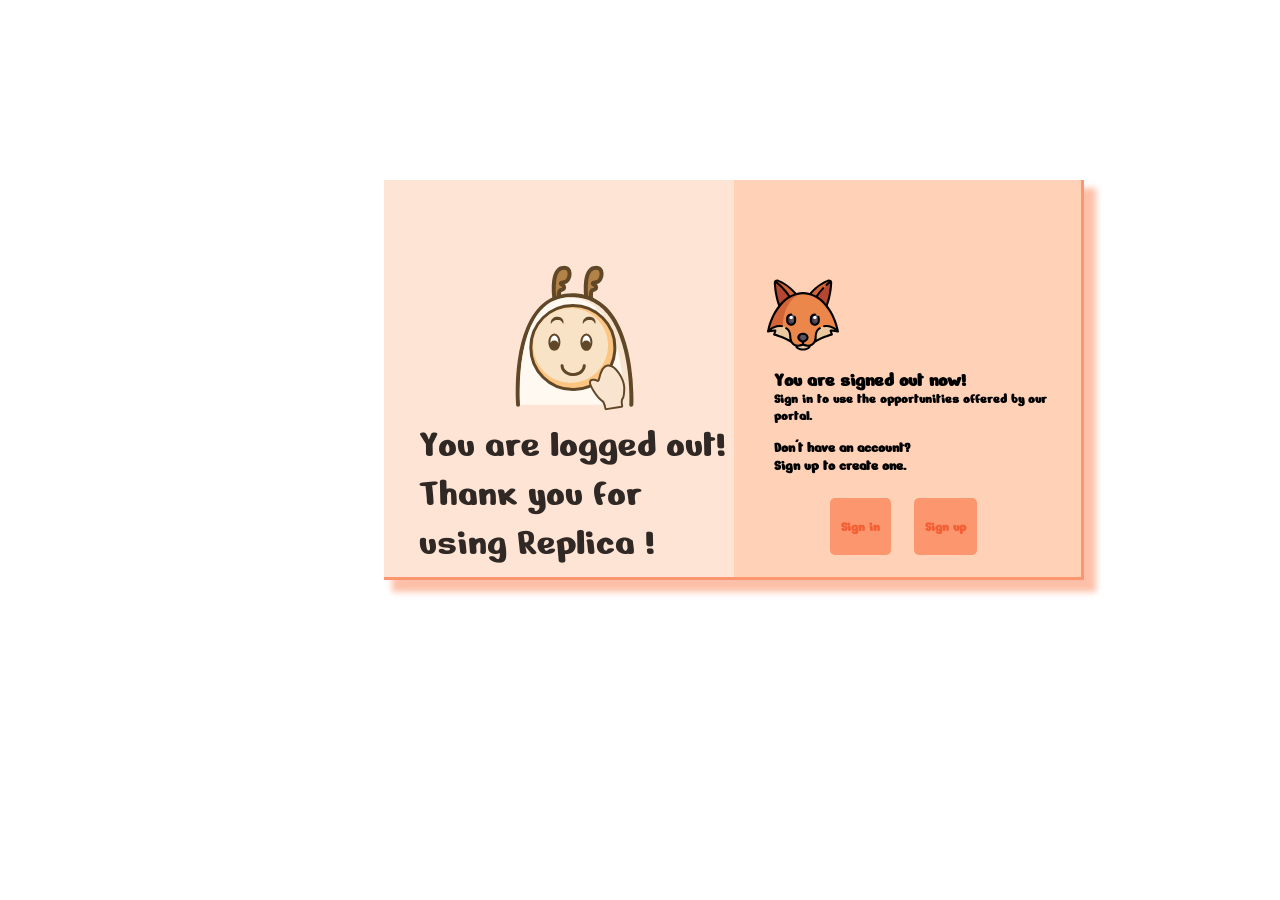
<file: pages/logout.html>
<html>
<head>
 <script src="https://ajax.googleapis.com/ajax/libs/jquery/3.5.1/jquery.min.js"></script>
 <style>
 @import url('https://fonts.googleapis.com/css2?family=Nerko+One&display=swap');
* {
  
  box-sizing: border-box;
  font-family: 'Nerko One', cursive;
}
:root {
  --colour-one: #ffd1b7;
  --colour-two: #fee4d4;
  --colour-three: #fdb493;
  --colour-four: #fb966f;
  --colour-five: #f45f34;
  --colour-six: #302825;
  --colour-seven: #a69f9c;
  --colour-eight: #707e8d;
}

.login_form {
  position: absolute;
  border-bottom: 3px solid var(--colour-four);
  border-right: 3px solid var(--colour-four);
  background: var(--colour-one);
  height: 400px;
  width: 700px;
  top: 20%;
  left: 30%;
  box-shadow: 10px 10px 6px 2px rgba(251,150,111,0.6);
  overflow: hidden;
}
.details {
  position: absolute;
  background: var(--colour-two);
  height: 400px;
  width: 350px;
}
.bye {
  position: absolute;
  color: var(--colour-six);
  left: 10%;
  top: 60%;
  font-size: 40px;
}

.input {
  border: 1px solid var(--colour-three);
  padding: 5px 20px;
  margin: 5px;
  border-radius: 5px;
  background: none;
  box-shadow: inset 10px 10px 6px -5px rgba(255,209,183,1);
}
label {
  color: var(--colour-eight);
  display: block;
}
.Nah {
  background: var(--colour-six);
  position: absolute;
  width: 120px;
  top: 70%;
  right: 50%;
  padding: 5px;
  font-color: var(--colour-one);
  border-radius: 10px;
  border: none;
}
.Nah  .sign {
  color: #fff;
  font-size: 15px;
  
}
.Yes {
  background: var(--colour-six);
  position: absolute;
  width: 120px;
  top: 70%;
  right: 10%;
  padding: 5px;
  font-color: var(--colour-one);
  border-radius: 10px;
  border: none;
}
.Yes .sign {
  color: #fff;
  font-size: 15px;
  
}
.fox {
  position: absolute;
  top: 25%;
  left: 55%;
  height: 18%;
}
.back {
  position: absolute;
  top: 44%;
  left: 56%;
  font-size: 20px;
}
.log {
  position: absolute;
  top: 50%;
  left: 56%;
  font-size: 14px; 
}
.acc {
  position: absolute;
  top: 62%;
  left: 56%;
  font-size: 15px;
}
.Signin {
  position: absolute;
  top: 80%;
  left: 64%;
  font-color: var(--colour-five);
  background: var(--colour-four);
  border-radius: 5px;
  border: none;
}
.Signup {
  position: absolute;
  top: 80%;
  left: 76%;
  font-color: var(--colour-five);
  background: var(--colour-four);
  border-radius: 5px;
  border: none;
}
h3 {
  font-size: 14px;
  color: var(--colour-five);
  padding: 5px;
}
 </style>
</head>
<body>
<script>
function myfunc(){
	 window.open("../Index.html");
	}
</script>	
<div class="login_form">
  <div class="details">
  <iframe src="./bye.html" style="height: 900px; width: 1400px; scrolling: no; position: relative; top:10%; right:35%; border: none;"></iframe>
  <div class="bye">You are logged out! Thank you for using Replica !</div>
  </div>
    <img class="fox" src="[data-uri]" />
  <div class="details-two">
   <h1 class="back">You are signed out now!</h1>
    <h2 class="log">Sign in to use the opportunities offered by our portal.</h2>
    <h2 class="acc">Don't have an account?<br>Sign up to create one.</h2>
    <button class="Signin" onclick="myfunc()"><h3>Sign in</h3></button>
    <button class="Signup" onclick="myfunc()"><h3>Sign up</h3></button>
  </div>
  
</div>
</body>
</html>
</file>
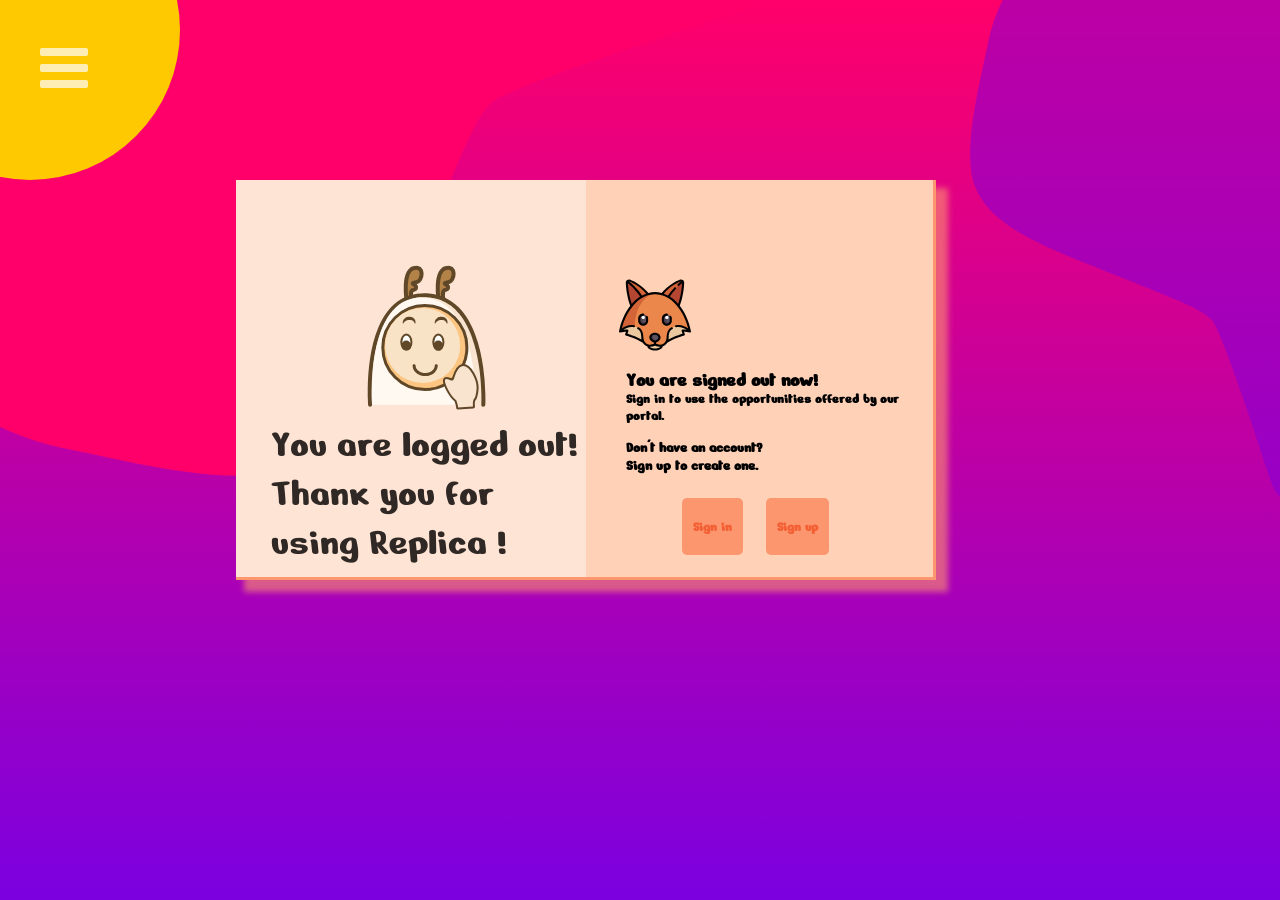
<file: pages/logoutPage.html>
<html>
<head>
<link rel="stylesheet" href="./Animation.css">
<script src="https://ajax.googleapis.com/ajax/libs/jquery/3.5.1/jquery.min.js"></script>
<title>Thank you for using Replica</title>
</head>
<body>
<iframe src="logout.html" style="height: 900px; width: 1400px; scrolling: no; position: absolute;  right:5%; border: none;"></iframe>

<div class="container">
  <div class="menu-container" id="toggle">
  <a href="#" class="menu" ><i class="fa fa-bars" aria-hidden="true"></i></a>
  </div>
  <div class="title-container">
    <div class="circle"></div>
</div>

<svg version="1.1" id="svg-left" xmlns="http://www.w3.org/2000/svg" xmlns:xlink="http://www.w3.org/1999/xlink" x="0px" y="0px"
	 viewBox="0 0 600 400" style="enable-background:new 0 0 600 400;" xml:space="preserve">
<g>
	<path class="blob" d="M220.262,366.814c41.228-14.367,64.978-58.826,96.198-136.802
		c43.518-108.692,53.929-137.426,67.672-149.92s154.708-58.065,177.821-65.59C576.392,9.802,591.841,5.391,596.66-2H-2v334.452
		c16.689,8.319,35.468,14.508,56.726,18.745C98.453,359.914,179.034,381.181,220.262,366.814z"/>
</g>
</svg>
<svg version="1.1" id="svg-right" xmlns="http://www.w3.org/2000/svg" xmlns:xlink="http://www.w3.org/1999/xlink" x="0px" y="0px"
	 viewBox="0 0 600 400" style="enable-background:new 0 0 600 400;" xml:space="preserve">
<g>
	<path  class="blob2" d="M361.076,143.985c9.307,26.708,38.108,42.094,88.622,62.319
		c70.412,28.192,89.027,34.936,97.12,43.839c8.093,8.903,37.615,100.223,42.49,115.196c3.045,9.354,5.902,19.361,10.691,22.483V0
		H383.337c-5.389,10.811-9.398,22.976-12.143,36.748C365.547,65.075,351.769,117.277,361.076,143.985z"/>
</g>
</svg>
</div>
  <div class="overlay" id="overlay">
  <nav class="overlay-menu">
    <ul>
	  <li><a href="../Index.html">Login</a></li>
	  <li><a href="iPhoneBox.html">Unbox iPhone</a></li>
      <li><a href="iPhone.html">iPhone</a></li>
	  <li><a href="logoutPage.html">Log Out</a></li>
    </ul>
  </nav>
</div>
<script>
const menu = document.querySelector('#toggle');  
const menuItems = document.querySelector('#overlay');  
const menuContainer = document.querySelector('.menu-container');  
const menuIcon = document.querySelector('i');  

function toggleMenu(e) {
    menuItems.classList.toggle('open');
    menuContainer.classList.toggle('full-menu');
    menuIcon.classList.toggle('fa-bars');
    menuIcon.classList.add('fa-times');
    e.preventDefault();
}

menu.addEventListener('click', toggleMenu, false);
</script>
</body>
</html>
</file>
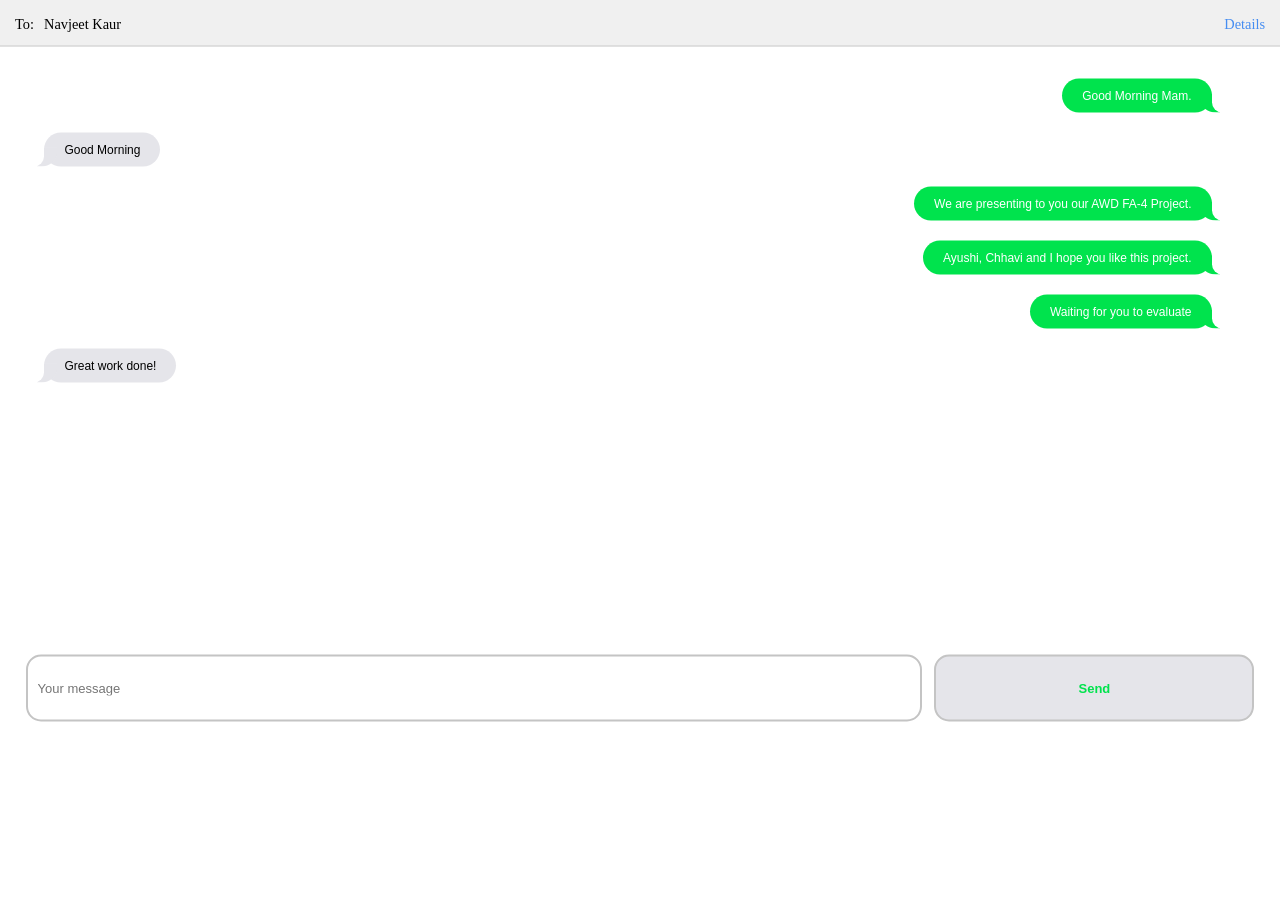
<file: apps/iMessage/imessage.html>
<!DOCTYPE html>
<html lang="en">
<head>
    <meta charset="UTF-8">
    <meta http-equiv="X-UA-Compatible" content="IE=edge">
    <meta name="viewport" content="width=device-width, initial-scale=1.0">
    <title>Document</title>
    <link rel="stylesheet" href="imessage.css".css">
</head>

<body>
    <div class="imessage-container">
        <div class="responsive-html5-chat">
        </div>    
    </div>
    
  <script src='https://cdnjs.cloudflare.com/ajax/libs/jquery/2.1.3/jquery.min.js'></script>
    <script src="imessage.js"></script>
</body>
</html>
</file>
<file: apps/music-app/style.css>
.appMusic {
  padding: 0;
  margin: 0;
  box-sizing: border-box;
  height: 100%;
  background-color: #fff6e7;
  background-image: linear-gradient(45deg, #ff9b9c 0%, #ffd4a7 100%);
  font-family: "Roboto", sans-serif;
  position: absolute;
  z-index: 100;
  animation: fadeIn 100ms;
}

@keyframes fadeIn {
  from {opacity: 0;}
  to {opacity: 1;}
}

*::selection {
  background-color: unset;
}

.player .menu-bar i
{
  font-size: 24px;
  color: #72646f;
  margin-top: 10px;
  margin-left: 10px;
}

.player {
  position: absolute;
  left: 50%;
  top: 50%;
  transform: translate(-50%, -50%);
  width: 300px;
  height: 530px;
  border-radius: 15px;
  background-color: #fdf2f2;
  box-shadow: 0 15px 20px 0 #c58371;
  overflow: hidden;
  cursor: pointer;
}
.player input[type=range] {
  -webkit-appearance: none !important;
  margin: 0px;
  padding: 0px;
  background: #f2eae4;
  height: 5px;
  width: 130px;
  outline: none;
  cursor: pointer;
  overflow: hidden;
  border-radius: 5px;
}
.player input[type=range]::-ms-fill-lower {
  background: #f2eae4;
}
.player input[type=range]::-ms-fill-upper {
  background: #f2eae4;
}
.player input[type=range]::-moz-range-track {
  border: none;
  background: #f2eae4;
}
.player input[type=range]::-webkit-slider-thumb {
  -webkit-appearance: none !important;
  background: #ff3677;
  height: 5px;
  width: 5px;
  border-radius: 50%;
  box-shadow: -100vw 0 0 100vw #f7d9b9;
}
.player input[type=range]::-moz-range-thumb {
  background: #ff3677;
  height: 8px;
  width: 8px;
  border-radius: 100%;
}
.player input[type=range]::-ms-thumb {
  -webkit-appearance: none !important;
  background: #ff3677;
  height: 8px;
  width: 8px;
  border-radius: 100%;
}
.player .cover {
  width: 150px;
  height: 150px;
  border-radius: 50%;
  overflow: hidden;
  position:relative;
  left: 50%;
  top: 50px;
  transform: translateX(-50%);
  box-shadow: 0 5px 20px 0 #d56c006d;
}
.player .cover img {
  width: 100%;
  height: 120%; 
  object-fit:fill;
}
.player .info {
  position: absolute;
  left: 50%;
  top: 250px;
  transform: translateX(-50%);
  text-align: center;
}
.player .info .title {
  font-size: 20px;
  font-weight: 700;
  color: #444;
  margin-bottom: 2px;
}
.player .info .singer {
  font-size: 12px;
  color: #72646f;
}
.player .btn-box {
  position: absolute;
  top: 330px;
  width: 100%;
  display: flex;
  justify-content: center;
}
.player .btn-box i {
  font-size: 24px;
  color: #72646f;
  margin: 0 30px;
  cursor: pointer;

}
.player .btn-box i.active {
  color: #ff3677;
}
.player .volume-box {
  display: none;
  position: absolute;
  left: 50%;
  top: 295px;
  transform: translateX(-50%);
  z-index: 1;
  padding: 0 20px;
}
.player .volume-box .volume-down {
  position: absolute;
  left: -15px;
  top: 50%;
  transform: translateY(-50%);
  cursor: pointer;
  color: #72646f;
}
.player .volume-box .volume-up {
  position: absolute;
  right: -15px;
  top: 50%;
  transform: translateY(-50%);
  cursor: pointer;
  color: #72646f;
}
.player .volume-box .volume-up::selection {
  background-color: unset;
}
.player .volume-box input[type=range] {
  height: 5px;
  width: 150px;
  margin: 0 0 15px 0;
}
.player .volume-box.active {
  display: block;
}
.player .music-box {
  position: absolute;
  left: 50%;
  top: 385px;
  transform: translateX(-50%);
}
.player .music-box input[type=range] {
  height: 5px;
  width: 230px;
  margin: 0 0 10px 0;
}
.player .music-box input[type=range]::-webkit-slider-thumb {
  height: 5px;
  width: 7px;
}
.player .music-box .current-time {
  position: absolute;
  left: -30px;
  top: 50%;
  transform: translateY(-50%);
  font-size: 12px;
  color: #72646f;
}
.player .music-box .duration {
  position: absolute;
  right: -30px;
  top: 50%;
  transform: translateY(-50%);
  font-size: 12px;
  color: #72646f;
}
.player .music-box .play,
.player .music-box .pause {
  position: absolute;
  left: 50%;
  top: 55px;
  transform: translateX(-50%);
  width: 50px;
  height: 50px;
  border-radius: 50px;
  background-color: #fff6e7;
  cursor: pointer;
  transition: all 0.4s;
}
.player .music-box .play i,
.player .music-box .pause i {
  font-size: 36px;
  color: #72646f;
  position: absolute;
  left: 50%;
  top: 50%;
  transform: translate(-48%, -50%);
}
.player .music-box .pause i {
  font-size: 32px;
  transform: translate(-50%, -50%);
}

.playlist{
	position: absolute;
	bottom: 0;
	z-index: 10;
	width: 100%;
	height: 100%;
	background: hsl(0, 73%, 97%);
	max-height: 0px;
	overflow: hidden;
	transition: 0.5s;
	display: flex;
	flex-direction: column;
  align-items: center;
}
.player .active{
	max-height: 85vh;
	/* padding: 100px 0 0 0; */
}
/* .player.playlist .back-button .active2{
	transform: translateY(0px);
} */
.playlist .p_song{
    position: relative;
    width: 80%;
    display: flex;
    align-items: center;
    justify-content: space-between;
    border-radius: 10px;
    transition: 0.5s;
    cursor: pointer;
    padding: 12px 12px 20px 12px;
    box-shadow: 0.1px 8px 8px 2px #5a5a5a1a;
}
.playlist .p_song:not(:first-child){
	margin-top: 20px;
}
.playlist .p_song #p_title{
	font-size: 18px;
  font-family:cursive;
}
.playlist .p_song #p_artist{
	position: absolute;
	bottom: 6px;
	left: 12px;
	font-size: 15px;
  font-family:monospace;
}
playlist .p_song:hover button{
	background: #FF5722;
}
</file>
<file: apps/weather-app-final/style.css>
*{
        box-sizing: border-box;
        margin: 0;
        padding: 0;
}
body{
    height: 100px;
    background-color:#0097FA;
}

#search-form
{
    display: flex;
    justify-content: center;
    align-items: center;
    margin-top: 100px;
}

#temp
{
text-align: center;
}

#temp #temp-unit
{
    font-family: -apple-system, BlinkMacSystemFont, 'Segoe UI', Roboto, Oxygen, Ubuntu, Cantarell, 'Open Sans', 'Helvetica Neue', sans-serif;
    font-size: 1.8rem;
    color: white;
}
#temp #temp-value
{
    font-family: -apple-system, BlinkMacSystemFont, 'Segoe UI', Roboto, Oxygen, Ubuntu, Cantarell, 'Open Sans', 'Helvetica Neue', sans-serif;
    font-size: 2rem;
    color: white;
    
}
#climate
{
    font-family: -apple-system, BlinkMacSystemFont, 'Segoe UI', Roboto, Oxygen, Ubuntu, Cantarell, 'Open Sans', 'Helvetica Neue', sans-serif;
    font-size: 2.5rem;
    color:white;
    text-align: center;
}
#location
{
    font-family: -apple-system, BlinkMacSystemFont, 'Segoe UI', Roboto, Oxygen, Ubuntu, Cantarell, 'Open Sans', 'Helvetica Neue', sans-serif;
    font-size: 2.5rem;
    color:white;
    text-align: center;
}

#temp-icon
{
    margin: 1rem;
    width: 50%;
    height: auto;
}


main{

    padding: 20px;
    margin-top: 20px;
    background-color:#94C9EB ;
    border-radius: 20px;
    width: 250px;
    height: 320px;
    display: block;
    margin-left: auto;
    margin-right: auto;
    box-shadow: 10px 10px 20px 10px rgba(112, 102, 102, 0.2);

}


#search-button
{
    color:lightslategray ;
    text-transform: uppercase;
    text-decoration: none;
    background:lightcyan;
    border-radius: 5px;
    margin-left: 5px;
    padding: 11px;
    border: 2px solid blue;
    display: inline-block;
    transition: all 0.4 ease 0s;
}
#search-button:hover{

color: #ffffff;
background: #ff6768;
border-color: #ff6768;
transition: all 0.4s ease 0s;
}

#search-input
{
    width: 180px;
    overflow: hidden;
    font-size: 22px;
    margin: 8px 0;
    padding: 8px 0;
    border-bottom: 3px solid #ff6768;
    color: white;
    outline: none;
    background: none;
}
input
{
    border: none;
}
::placeholder{
    color:#E7E7E7;
}
</file>
<file: apps/iMessage/imessage.css>
html,body
{
  background-color: white;
}
form.chat *{
    transition:all .5s;
    box-sizing:border-box;
    -webkit-box-sizing:border-box;
    -moz-box-sizing:border-box;
  }
  
  form.chat {
    height: 75%;
    width: 100%;
    cursor:default;
    position:absolute;
    top: 35%;
    left: 50%;
    margin-right: -50%;
    transform: translate(-50%, -50%);
    background-color: white;
    -webkit-touch-callout: none; /* iOS Safari */
    -webkit-user-select: none;   /* Chrome/Safari/Opera */
    -khtml-user-select: none;    /* Konqueror */
    -moz-user-select: none;      /* Firefox */
    -ms-user-select: none;       /* IE/Edge */
    user-select: none;   
  }
  
  form.chat span.spinner{
    -moz-animation: loading-bar 1s 1;
    -webkit-animation: loading-bar 1s 1;
    animation: loading-bar 1s 1;
    display: block;
    height: 2px;
    background-color: #00e34d;
    transition: width 0.2s;
    position:absolute;
    top:0; left:0; right:0;
    z-index:4
  }
  
  form.chat .messages{
    display:block;
    overflow-x: hidden;
    overflow-y: scroll;
    position:relative;
    height:90%;
    width:100%;
    padding:2% 3%;
    
  }
  
  form.chat ::-webkit-scrollbar {width: 3px; height:1px;transition:all .5s;z-index:10;}
  form.chat ::-webkit-scrollbar-track {background-color: white;}
  form.chat ::-webkit-scrollbar-thumb {
    background-color: white; 
    border-radius:3px;
  }
  
  form.chat .message{
    display:block;
    width:98%;
    padding:0.5%;
  }
  
  form.chat .message p{
    margin:0;
  }
  
  form.chat .myMessage,
  form.chat .fromThem {
    max-width: 50%;
    word-wrap: break-word;
    margin-bottom: 20px;
  }
  
  form.chat .message:hover .myMessage{
    -webkit-transform: translateX(-130px);
    transform: translateX(-130px);
  }
  
  form.chat .message:hover .fromThem{
    -webkit-transform: translateX(130px);
    transform: translateX(130px);
  }
  
  form.chat .message:hover date {
    opacity: 1;
  }
  
  form.chat .myMessage,.fromThem{
    position: relative;
    padding: 10px 20px;
    color: white;
    border-radius: 25px;
    clear: both;
    font: 400 15px 'Open Sans', sans-serif;
  }
  
  form.chat .myMessage {
    background: #00e34d;
    color:white;
    float:right;
    clear:both;
    border-bottom-right-radius: 20px 0px\9;
  }
  
  form.chat .myMessage:before {
    content: "";
    position: absolute;
    z-index: 1;
    bottom: -2px;
    right: -8px;
    height: 19px;
    border-right: 20px solid #00e34d;
    border-bottom-left-radius: 16px 14px;
    -webkit-transform: translate(0, -2px);
    transform: translate(0, -2px);
    border-bottom-left-radius: 15px 0px\9;
    transform: translate(-1px, -2px)\9;
  }
  
  form.chat .myMessage:after {
    content: "";
    position: absolute;
    z-index: 1;
    bottom: -2px;
    right: -42px;
    width: 12px;
    height: 20px;
    background: white;
    border-bottom-left-radius: 10px;
    -webkit-transform: translate(-30px, -2px);
    transform: translate(-30px, -2px);
  }
  
  form.chat .fromThem {
    background: #E5E5EA;
    color:black;
    float: left;
    clear:both;
    border-bottom-left-radius: 30px 0px\9;
  }
  form.chat .fromThem:before {
    content: "";
    position: absolute;
    z-index: 2;
    bottom: -2px;
    left: -7px;
    height: 19px;
    border-left: 20px solid #E5E5EA;
    border-bottom-right-radius: 16px 14px;
    -webkit-transform: translate(0, -2px);
    transform: translate(0, -2px);
    border-bottom-right-radius: 15px 0px\9;
    transform: translate(-1px, -2px)\9;
  }
  
  form.chat .fromThem:after {
    content: "";
    position: absolute;
    z-index: 3;
    bottom: -2px;
    left: 4px;
    width: 26px;
    height: 20px;
    background:white;
    border-bottom-right-radius: 10px;
    -webkit-transform: translate(-30px, -2px);
    transform: translate(-30px, -2px);
  }
  
  form.chat date {
    position:absolute;
    top: 10px;
    font-size:14px;
    white-space:nowrap;
    vertical-align:middle;
    color: #8b8b90;
    opacity: 0;
    z-index:4;
  }
  
  form.chat .myMessage date {
    left: 105%;
  }
  
  form.chat .fromThem date {
    right: 105%;
  }
  
  form.chat input{
    font: 400 13px 'Open Sans', sans-serif;
    border:2px solid #c4c4c4;
    padding:5px 10px;
    height:10%;
    outline:0;
    background-color:white;
    color: black;
    border-radius: 15px;
  }
  
  form.chat input[type='text']{
    width:70%;
    float:left;
    margin-left:2%;
  }
  
  form.chat input[type='submit']{
    width:25%;
    background:#E5E5EA;
    color:#00E34D;
    font-weight:700;
    text-align:center;
    float:right;
    margin-right: 2%;
  }
  
    form.chat .myMessage,form.chat .fromThem{
      font-size:12px;
    }
    
    form.chat .message:hover .myMessage{
      transform: translateY(18px);
      -webkit-transform: translateY(18px);
    }
  
    form.chat .message:hover .fromThem{
      transform: translateY(18px);
      -webkit-transform: translateY(18px);
    }
    
    form.chat .myMessage date,form.chat .fromThem date {
      top: -20px;
      left:auto;
      right:0;
      font-size:12px;
    }
    
    form.chat .myMessage,
    form.chat .fromThem {
      max-width: 90%;
    }
    
  @-moz-keyframes loading-bar {
    0% {
      width: 0%;
    }
    90% {
      width: 90%;
    }
    100% {
      width: 100%;
    }
  }
  
  @-webkit-keyframes loading-bar {
    0% {
      width: 0%;
    }
    90% {
      width: 90%;
    }
    100% {
      width: 100%;
    }
  }
  
  @keyframes loading-bar {
    0% {
      width: 0%;
    }
    90% {
      width: 90%;
    }
    100% {
      width: 100%;
    }
  }
  #conversation {
    background-color: black;
    display: flex;
    flex-flow: column;
    width: 100%;
  }
  #conversation .info {
    background-color: #F0F0F0;
    border-bottom: 1px solid #CCCCCC;
    cursor: default;
    padding: 38px 15px 13px;
  }
  #conversation .info p {
    font-size: 0.9rem;
    margin: 0;
  }
  #conversation .info .name {
    border-radius: 4px;
    display: inline-block;
    margin-left: 4px;
    padding: 0 4px 0 6px;
    vertical-align: baseline;
  }
  #conversation .info .name:hover {
    background-color: #BFD9EE;
  }
  #conversation .info .far {
    margin-left: 5px;
  }
  #conversation .info a {
    color: #468DF1;
    float: right;}
</file>
<file: pages/Animation.css>
@import url(https://cdnjs.cloudflare.com/ajax/libs/font-awesome/4.6.3/css/font-awesome.css);
 @import url('https://fonts.googleapis.com/css?family=Titan+One');
 body {
	 background: linear-gradient(to top, #7b00e0, #ff006a);
	 margin: 0;
	 height: 100%;
	 overflow: hidden;
}
 .container {
	 width: 100%;
	 height: 100vh;
	 margin: 0 auto;
	 overflow: hidden;
}
 .menu-container {
	 background-color: #ffc901;
	 border-radius: 100%;
	 color: white;
	 cursor: pointer;
	 position: absolute;
	 width: 300px;
	 height: 300px;
	 left: -120px;
	 top: -120px;
	 transition: all 0.3s;
}
 .menu-container.full-menu {
	 border-radius: 0;
	 padding: 0 !important;
	 position: aboslute;
	 width: 100%;
	 height: 100%;
	 left: 0;
	 top: 0;
	 transition: all 0.3s;
}
 .full-menu .menu {
	 top: 40px;
	 left: 40px;
}
 .menu {
	 color: white;
	 font-size: 3.5em;
	 position: absolute;
	 top: 160px;
	 left: 160px;
	 z-index: 100;
	 transition: all 0.3s;
}
 .menu i {
	 opacity: 0.7;
	 transform: scale(1);
	 transition: all 0.3s;
}
 .menu i:hover {
	 opacity: 1;
	 transform: scale(1.2);
	 transition: all 0.3s;
}
 .overlay {
	 position: fixed;
	 top: 0;
	 left: 0;
	 width: 100%;
	 height: 0%;
	 opacity: 0;
	 visibility: hidden;
	 overflow: hidden;
}
 .overlay.open {
	 opacity: 0.9;
	 visibility: visible;
	 height: 100%;
}
 .overlay.open li {
	 animation: fadeInRight 0.5s ease forwards;
	 animation-delay: 0.35s;
}
 .overlay.open li:nth-of-type(2) {
	 animation-delay: 0.4s;
}
 .overlay.open li:nth-of-type(3) {
	 animation-delay: 0.45s;
}
 .overlay.open li:nth-of-type(4) {
	 animation-delay: 0.5s;
}
 .overlay nav {
	 font-size: 3.2em;
	 font-family: 'Titan One', san-serif;
	 position: relative;
	 height: 70%;
	 top: 50%;
	 transform: translateY(-50%);
	 font-weight: 400;
	 text-align: center;
}
 .overlay ul {
	 list-style: none;
	 padding: 0;
	 margin: 0 auto;
	 display: inline-block;
	 position: relative;
	 height: 100%;
}
 .overlay ul li {
	 display: block;
	 height: 25%;
	 height: calc(100% / 4);
	 min-height: 50px;
	 position: relative;
	 opacity: 0;
}
 .overlay ul li a {
	 display: block;
	 position: relative;
	 color: #fff;
	 text-decoration: none;
	 overflow: hidden;
	 opacity: 0.7;
	 transform: scale(1);
	 transition: all 0.3s;
}
 .overlay ul li a:hover, .overlay ul li a:focus, .overlay ul li a:active {
	 opacity: 1;
	 transform: scale(1.2);
	 transition: all 0.3s;
}
 @keyframes fadeInRight {
	 0% {
		 opacity: 0;
		 left: 20%;
	}
	 100% {
		 opacity: 1;
		 left: 0;
	}
}
 h1 {
	 font-size: 5em;
	 font-family: 'Titan One', san-serif;
	 background-color: rgba(255, 0, 106, 0.4);
	 border-radius: 100%;
	 box-shadow: 0 0 2em 1em rgba(255, 0, 106, 0.4);
	 color: white;
	 margin: 30vh auto;
	 position: relative;
	 text-align: center;
	 text-shadow: 0 8px 0 rgba(123, 0, 224, 0.4);
	 transform: rotate(-12deg);
	 width: 800px;
	 height: auto;
	 z-index: -1;
}
 h1 span {
	 color: #ffc901;
}
 .blob {
	 animation: blobby 4s infinite;
}
 .blob2 {
	 animation: blobby2 6s infinite;
}
 @keyframes blobby {
	 0% {
		 transform: scale(1);
	}
	 50% {
		 transform: scale(1.08);
	}
	 100% {
		 transform: scale(1);
	}
}
 @keyframes blobby2 {
	 0% {
		 transform: scale(1);
	}
	 50% {
		 transform: scale(1.18);
	}
	 100% {
		 transform: scale(1);
	}
}
 svg {
	 position: absolute;
	 top: 0;
}
 #svg-right {
	 display: block;
	 fill: #7b00e0;
	 opacity: 0.5;
	 right: 0;
	 width: 60%;
	 z-index: -10;
}
 #svg-left {
	 fill: #ff006a;
	 margin: 0;
	 width: 60%;
	 z-index: -10;
}
 @media all and (max-width: 980px) {
	 h1 {
		 font-size: 3em;
		 font-family: 'Titan One', san-serif;
	}
}
 @media all and (max-width: 480px) {
	 h1 {
		 font-size: 2em;
		 font-family: 'Titan One', san-serif;
	}
}
</file>
